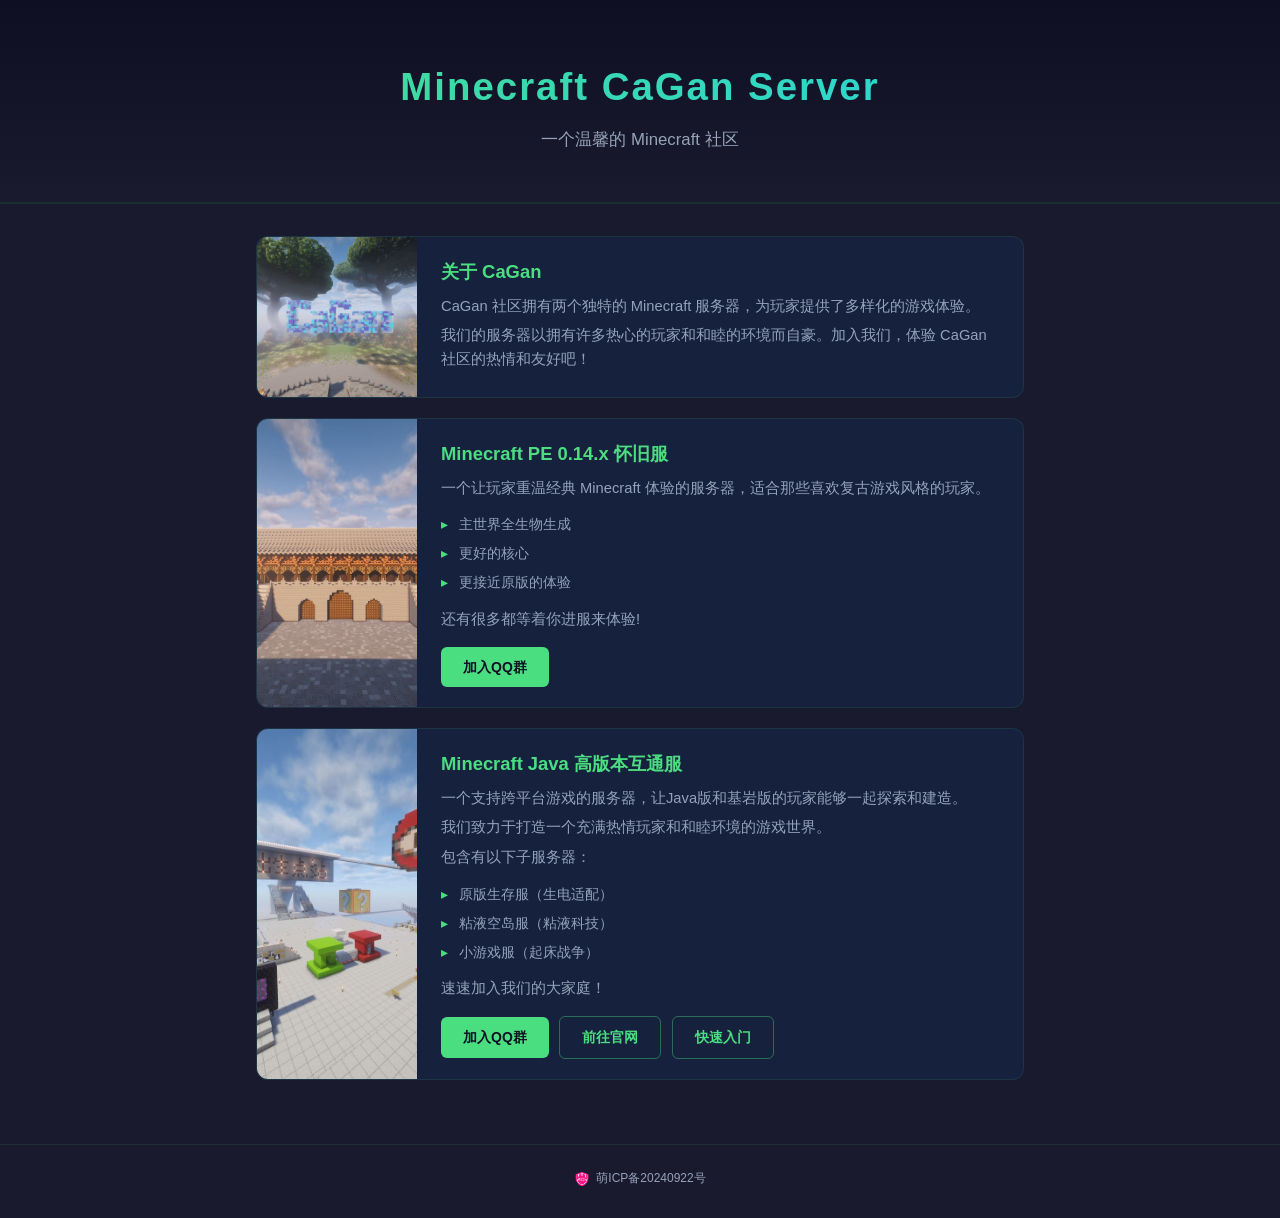
<file: index.html>
<!DOCTYPE html>
<html lang="zh">

<head>
    <meta charset="UTF-8" />
    <meta name="keywords" content="CaGan,CaGan官网,Minecraft,我的世界,Minecraft0.14,Java,MC服务器" />
    <meta name="description" content="CaGan Minecraft 服务器官网 - 怀旧服 0.14.x 与 Java 高版本互通服，欢迎加入！" />
    <meta name="author" content="Cake(3428353923)" />
    <meta property="og:title" content="Minecraft CaGan Server" />
    <meta property="og:description" content="CaGan Minecraft 服务器 - 怀旧服与高版本互通服" />
    <meta property="og:type" content="website" />
    <title>Minecraft CaGan Server</title>
    <meta name="viewport" content="width=device-width, initial-scale=1.0" />
    <link rel="icon" href="favicon.ico" type="image/x-icon" />
    <link rel="stylesheet" href="style.css" />
</head>

<body>
    <header class="header">
        <div class="header-inner">
            <h1 class="header-title">Minecraft CaGan Server</h1>
            <p class="header-subtitle">一个温馨的 Minecraft 社区</p>
        </div>
    </header>

    <main class="main">
        <div class="card-container">
            <div class="card">
                <div class="card-thumb" style="background-image: url('img/01.jpg')"></div>
                <div class="card-content">
                    <h3 class="card-title">关于 CaGan</h3>
                    <p>CaGan 社区拥有两个独特的 Minecraft 服务器，为玩家提供了多样化的游戏体验。</p>
                    <p>我们的服务器以拥有许多热心的玩家和和睦的环境而自豪。加入我们，体验 CaGan 社区的热情和友好吧！</p>
                </div>
            </div>

            <div class="card">
                <div class="card-thumb" style="background-image: url('img/02.jpg')"></div>
                <div class="card-content">
                    <h3 class="card-title">Minecraft PE 0.14.x 怀旧服</h3>
                    <p>一个让玩家重温经典 Minecraft 体验的服务器，适合那些喜欢复古游戏风格的玩家。</p>
                    <ul class="feature-list">
                        <li>主世界全生物生成</li>
                        <li>更好的核心</li>
                        <li>更接近原版的体验</li>
                    </ul>
                    <p>还有很多都等着你进服来体验!</p>
                    <a class="card-btn" href="https://qm.qq.com/q/kLUZyuHzhe" target="_blank">加入QQ群</a>
                </div>
            </div>

            <div class="card">
                <div class="card-thumb" style="background-image: url('img/03.jpg')"></div>
                <div class="card-content">
                    <h3 class="card-title">Minecraft Java 高版本互通服</h3>
                    <p>一个支持跨平台游戏的服务器，让Java版和基岩版的玩家能够一起探索和建造。</p>
                    <p>我们致力于打造一个充满热情玩家和和睦环境的游戏世界。</p>
                    <p>包含有以下子服务器：</p>
                    <ul class="feature-list">
                        <li>原版生存服（生电适配）</li>
                        <li>粘液空岛服（粘液科技）</li>
                        <li>小游戏服（起床战争）</li>
                    </ul>
                    <p>速速加入我们的大家庭！</p>
                    <a class="card-btn" href="https://qm.qq.com/q/yhhEUONMXu" target="_blank">加入QQ群</a>
                    <a class="card-btn card-btn-secondary" href="https://www.nubec.top/cagan/" target="_blank">前往官网</a>
                    <a class="card-btn card-btn-secondary" href="https://blog.danevan.top/posts/help-cagan/" target="_blank">快速入门</a>
                </div>
            </div>
        </div>
    </main>

    <footer class="footer">
        <div class="footer-inner">
            <a href="https://icp.gov.moe/?keyword=20240922" target="_blank" rel="noopener">
                <img src="icon/icon.png" alt="萌ICP" />
                <span>萌ICP备20240922号</span>
            </a>
        </div>
    </footer>
</body>

</html>
</file>
<file: style.css>
:root {
    --bg: #1a1a2e;
    --bg-card: #16213e;
    --accent: #4ade80;
    --accent-dark: #22c55e;
    --text: #e2e8f0;
    --text-muted: #94a3b8;
    --radius: 12px;
    --max-width: 800px;
}

* {
    box-sizing: border-box;
}

body {
    margin: 0;
    font-family: -apple-system, BlinkMacSystemFont, "Segoe UI", "Arial", sans-serif;
    background: var(--bg);
    color: var(--text);
    line-height: 1.6;
    -webkit-font-smoothing: antialiased;
}

/* ===== Header ===== */
.header {
    text-align: center;
    padding: 56px 20px 48px;
    background: linear-gradient(180deg, #0f0f23 0%, #1a1a2e 100%);
    border-bottom: 2px solid rgba(74, 222, 128, 0.15);
}

.header-title {
    margin: 0;
    font-size: 2.4em;
    font-weight: 800;
    letter-spacing: 2px;
    background: linear-gradient(135deg, #4ade80, #22d3ee);
    -webkit-background-clip: text;
    -webkit-text-fill-color: transparent;
    background-clip: text;
}

.header-subtitle {
    margin: 10px 0 0;
    font-size: 1.05em;
    color: var(--text-muted);
}

/* ===== Main ===== */
.main {
    padding: 32px 16px 64px;
    max-width: var(--max-width);
    margin: 0 auto;
}

/* ===== Card Container ===== */
.card-container {
    display: flex;
    flex-direction: column;
    gap: 20px;
}

/* ===== Card ===== */
.card {
    display: flex;
    border-radius: var(--radius);
    overflow: hidden;
    background: var(--bg-card);
    border: 1px solid rgba(74, 222, 128, 0.1);
    transition: border-color 0.3s, transform 0.2s;
}

.card:hover {
    border-color: rgba(74, 222, 128, 0.35);
    transform: translateY(-2px);
}

.card-thumb {
    width: 160px;
    min-height: 160px;
    flex-shrink: 0;
    background-size: cover;
    background-position: center;
}

.card-content {
    flex: 1;
    padding: 20px 24px;
    text-align: left;
}

.card-title {
    margin: 0 0 8px;
    font-size: 1.15em;
    color: #4ade80;
    font-weight: 600;
}

.card-content p {
    margin: 6px 0;
    color: var(--text-muted);
    font-size: 0.92em;
}

/* ===== Feature List ===== */
.feature-list {
    list-style: none;
    padding: 0;
    margin: 10px 0;
}

.feature-list li {
    padding: 3px 0 3px 18px;
    color: var(--text-muted);
    font-size: 0.9em;
    position: relative;
}

.feature-list li::before {
    content: '▸';
    position: absolute;
    left: 0;
    color: var(--accent);
}

/* ===== Card Buttons ===== */
.card-btn {
    display: inline-block;
    margin: 10px 6px 0 0;
    padding: 9px 22px;
    background: var(--accent);
    color: #0f0f23;
    text-decoration: none;
    border-radius: 6px;
    font-size: 14px;
    font-weight: 600;
    transition: background 0.2s, transform 0.15s;
}

.card-btn:hover {
    background: var(--accent-dark);
    transform: translateY(-1px);
}

.card-btn-secondary {
    background: transparent;
    color: var(--accent);
    border: 1px solid rgba(74, 222, 128, 0.4);
}

.card-btn-secondary:hover {
    background: rgba(74, 222, 128, 0.1);
    border-color: var(--accent);
}

/* ===== Footer ===== */
.footer {
    text-align: center;
    padding: 24px 16px;
    border-top: 1px solid rgba(74, 222, 128, 0.1);
    color: var(--text-muted);
}

.footer a {
    text-decoration: none;
    color: var(--text-muted);
    display: inline-flex;
    align-items: center;
    gap: 6px;
    transition: color 0.2s;
}

.footer a:hover {
    color: var(--accent);
}

.footer img {
    width: 16px;
    height: 16px;
}

.footer span {
    font-size: 12px;
}

/* ===== Responsive ===== */
@media (max-width: 640px) {
    .card {
        flex-direction: column;
    }

    .card-thumb {
        width: 100%;
        height: 140px;
        min-height: auto;
    }

    .card-content {
        padding: 16px 18px;
    }

    .header-title {
        font-size: 1.7em;
    }

    .header {
        padding: 40px 16px 36px;
    }
}
</file>
